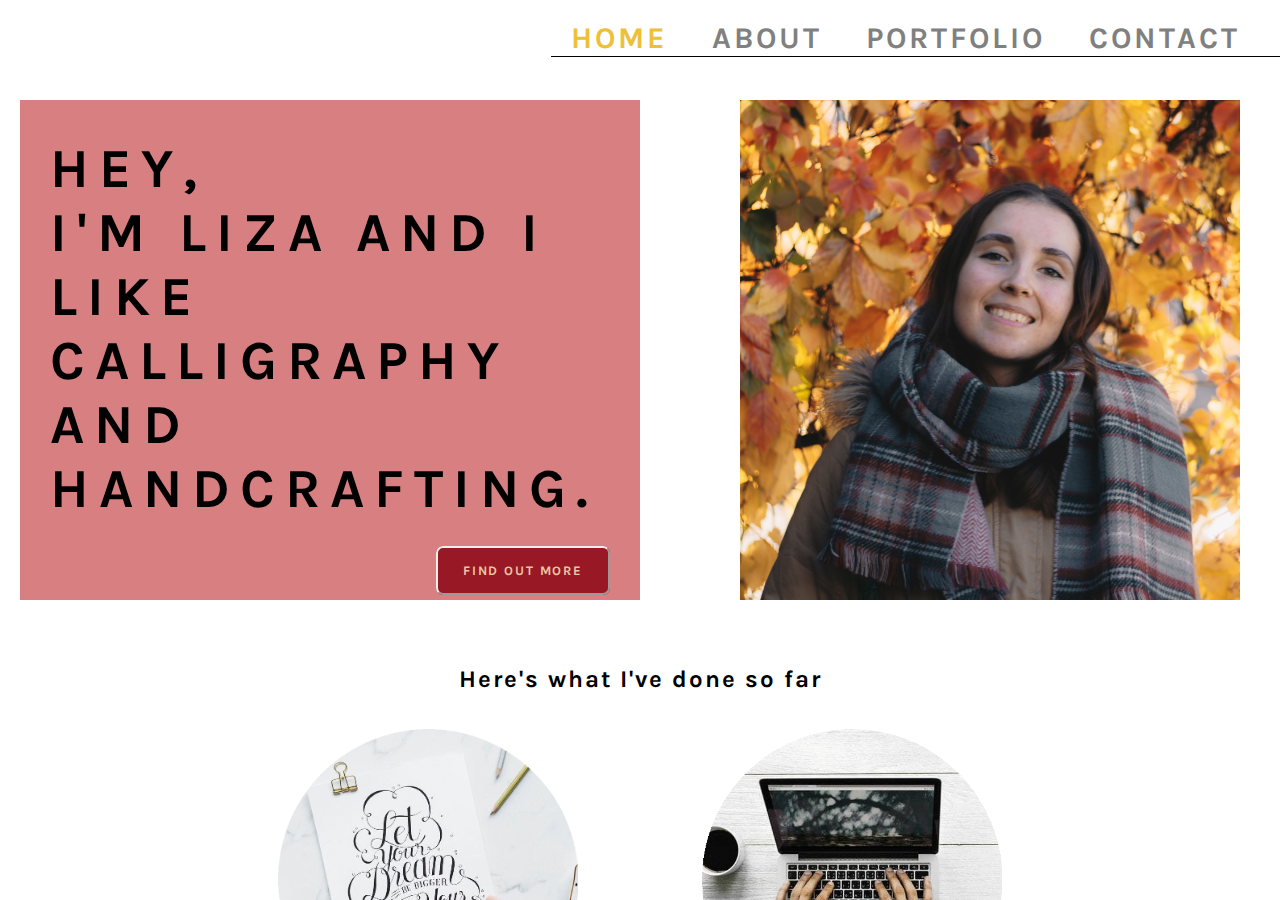
<file: index.html>
<!Doctype html>
<html>
	<head>
		<title>My website</title>
		<link rel="stylesheet" type="text/css" href="main.css">
		<link href="https://fonts.googleapis.com/css?family=Karla" rel="stylesheet">
		/*Photo by rawpixel on Unsplash*/
	</head> 
	<body>
		<div id="container">
			<header>
				<nav> 
					<ul>
					  <li><a href="index.html" class="active">Home</a></li>
					  <li><a href="about.html" >About</a></li>
					  <li><a href="portfolio.html" >Portfolio</a></li>
					  <li><a href="contact.html">Contact</a></li>
					</ul>
				</nav>
			</header>
			<main>
				<div id="main-top">
					<div id="top-left">
						<h1> Hey, <br>I'm Liza and I like calligraphy and handcrafting.</h1>
						<div id="call-main">
						<a href="about.html" id="call-home"> Find out more </a>
						</div>
					</div>
					<div id="top-right">
						<img src="picture.jpeg" alt="my photo" class="home-pic">
					</div>
				</div>
				<div class="spacer" style="height: 60px"></div> 
				<div id="main-bottom">
					<h2> Here's what I've done so far</h2>
					<figure id="projects-pic">
						<a  href="portfolio.html"><img src="2.gif"></a>  
						<figcaption>My projects</figcaption>
					</figure>
					<figure id="blog-pic">
						<a href="https://www.pinterest.com/lmateshuk/" target="_blank"><img src="1.gif"></a>
						<figcaption>My blog</figcaption>
					</figure>
				</div>
			</main>
			<footer>
				<p> &copy; Yelyzaveta Mateshuk 2019. </p>
			</footer>
			
		</div>
	</body>
</html>
</file>
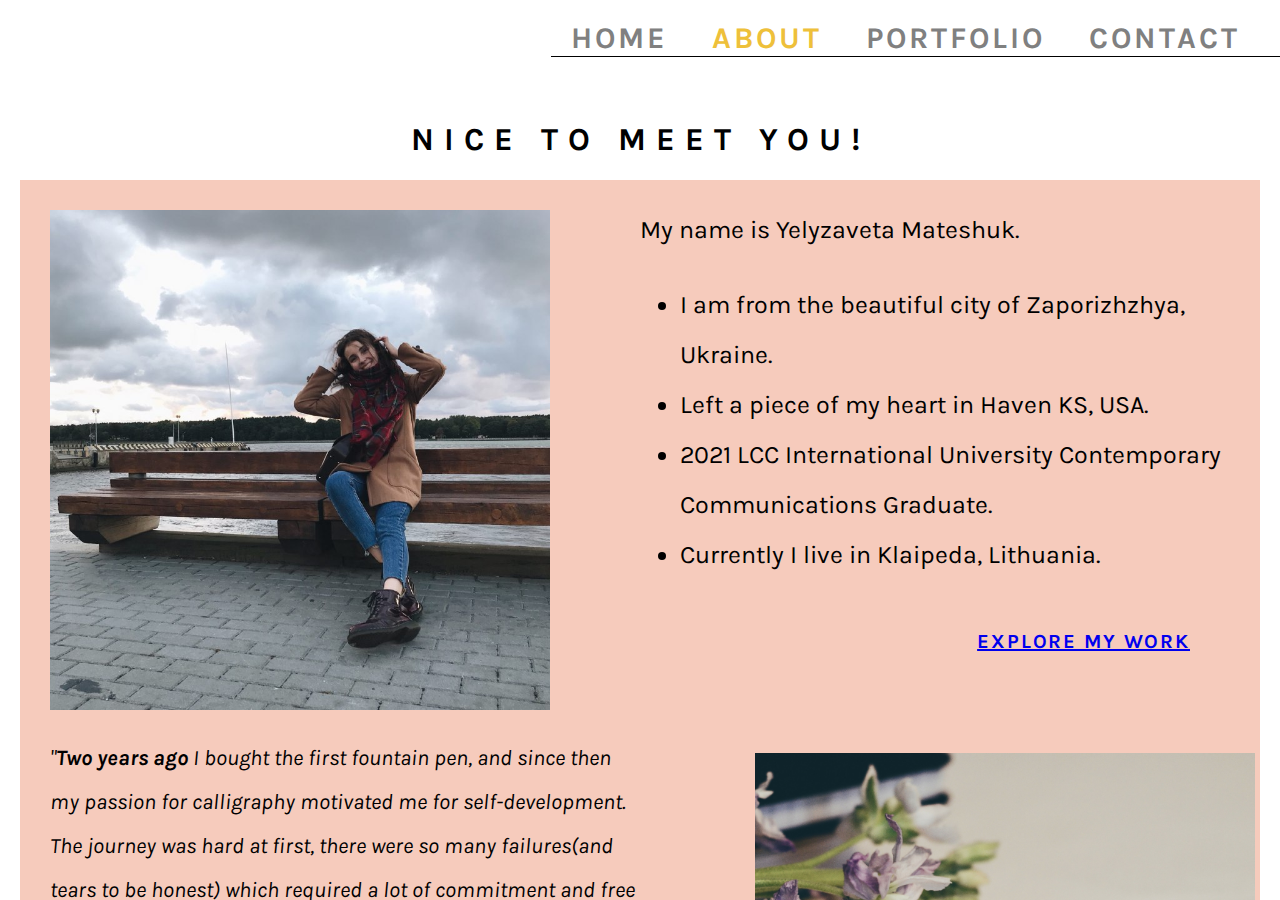
<file: about.html>
<!Doctype html>
<html>
	<head>
		<title>My website</title>
		<link rel="stylesheet" type="text/css" href="main.css">
		<link href="https://fonts.googleapis.com/css?family=Karla" rel="stylesheet">
	</head> 
	<body>
		<div id="container">
			<header>
				<nav> 
					<ul>
					  <li><a href="index.html" >Home</a></li>
					  <li><a href="about.html" class="active">About</a></li>
					  <li><a href="portfolio.html" >Portfolio</a></li>
					  <li><a href="contact.html" >Contact</a></li>
					</ul>
				</nav>
			</header>
			<main>
				<div id="wrapper">
					<h1> Nice to meet you!</h1>
					<div id="top-left-ab">
						<img src="about.jpg" alt="My photo" id="abt-pic1">
						<p> "<b>Two years ago</b> I bought the first fountain pen, and since then my passion for calligraphy motivated me for self-development. The journey was hard at first, there were so many failures(and tears to be honest) which required a lot of commitment and free time. However, I never stopped trying and it lead me to success. Consistency and pratice are the two main advices I give to people who want to become better at any sort of creative artwork. 
						<br><b>Nowadays</b> calligraphy and handcrafting are not only enjoyable and calming hobbies, but also my work. It has always been my dream to love what I do, and I can totally say that I'm living it." </p>
					</div>
					<div id="top-right-ab">
						<p> My name is Yelyzaveta Mateshuk. </p>
						<ul> <li> I am from the beautiful city of Zaporizhzhya, Ukraine.</li>
						<li> Left a piece of my heart in Haven KS, USA.</li>
						<li> 2021 LCC International University Contemporary Communications Graduate. </li>
						<li>Currently I live in Klaipeda, Lithuania.</li>
						</ul>
						<div id="call-abt">
						<a href="portfolio.html"> Explore my work </a>
						</div>
						<img src="pen.jpg" alt="fountain pen" id="abt-pic2">
					</div>
				</div>
			</main>
			<footer>
				<p> &copy; Yelyzaveta Mateshuk 2019. </p>
			</footer>
		</div>
	</body>
<html>
</file>
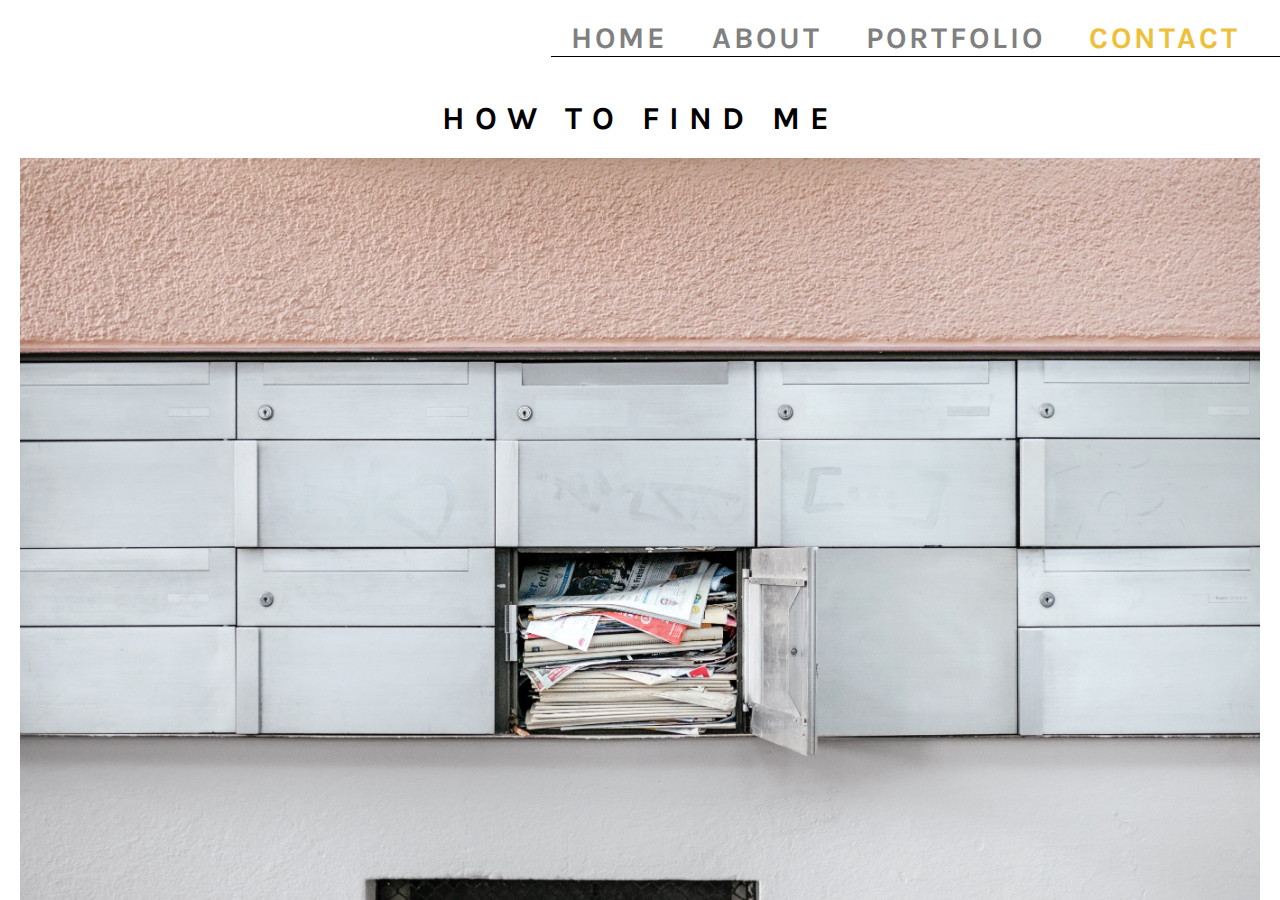
<file: contact.html>
<!Doctype html>
<html>
	<head>
		<title>My website</title>
		<link rel="stylesheet" type="text/css" href="main.css">
		<link href="https://fonts.googleapis.com/css?family=Karla" rel="stylesheet">
	</head> 
	<body>
		<div id="container">
			<header>
				<nav> 
					<ul>
					  <li><a href="index.html"  >Home</a></li>
					  <li><a href="about.html" >About</a></li>
					  <li><a href="portfolio.html" >Portfolio</a></li>
					  <li><a href="contact.html" class="active">Contact</a></li>
					</ul>
				</nav>
			</header>
			<main>
			<div>
				<h1>How to find me</h1>
				<img src="contact.jpg" class="contact-pic">
			</div>
			<div id="main-top" >
					<div id="top-left-con">
						<p><img src="ad-icon.svg" class="icon"><a href="https://goo.gl/maps/jxSggbmTnRB2" target="_blank"> Kretingos g. 36, Klaipeda, Lithuania 92307</a></p>
						<p><img src="ph-icon.svg" class="icon"> +37063975221</p>
						<p><img src="mail-icon.svg" class="icon"> ymatesh17@students.lcc.lt</p>
						<p> <img src="skype-icon.svg" class="icon"> elizaveta.mateshuk </p>
						<p><img src="fb-icon.svg" class="icon"><a href="https://www.facebook.com/lizosome" target="_blank"> Yelyzaveta Mateshuk</a></p>
						<p><img src="pin-icon.svg" class="icon"><a href="https://www.pinterest.com/lmateshuk/" target="_blank"> Yelyzaveta Mateshuk</a></p>
						
						
					</div>
					<div id="top-right-con">
						
						<div class="contact-form">
						  <form  method="post">

							
							<input type="text" id="fname" name="name" placeholder="Name" >

							
							<input type="text" id="lname" name="e-mail" placeholder="Email">

							
							<textarea id="subject" name="subject" placeholder="Message" style="height:200px"></textarea>

							<input type="submit" value="Send">

						  </form>
						</div>
					</div>
			</div>
			</main>
			
			<footer>
				<p> &copy; Yelyzaveta Mateshuk 2019. </p>
			</footer>
		</div>
	</body>
</html>
</file>
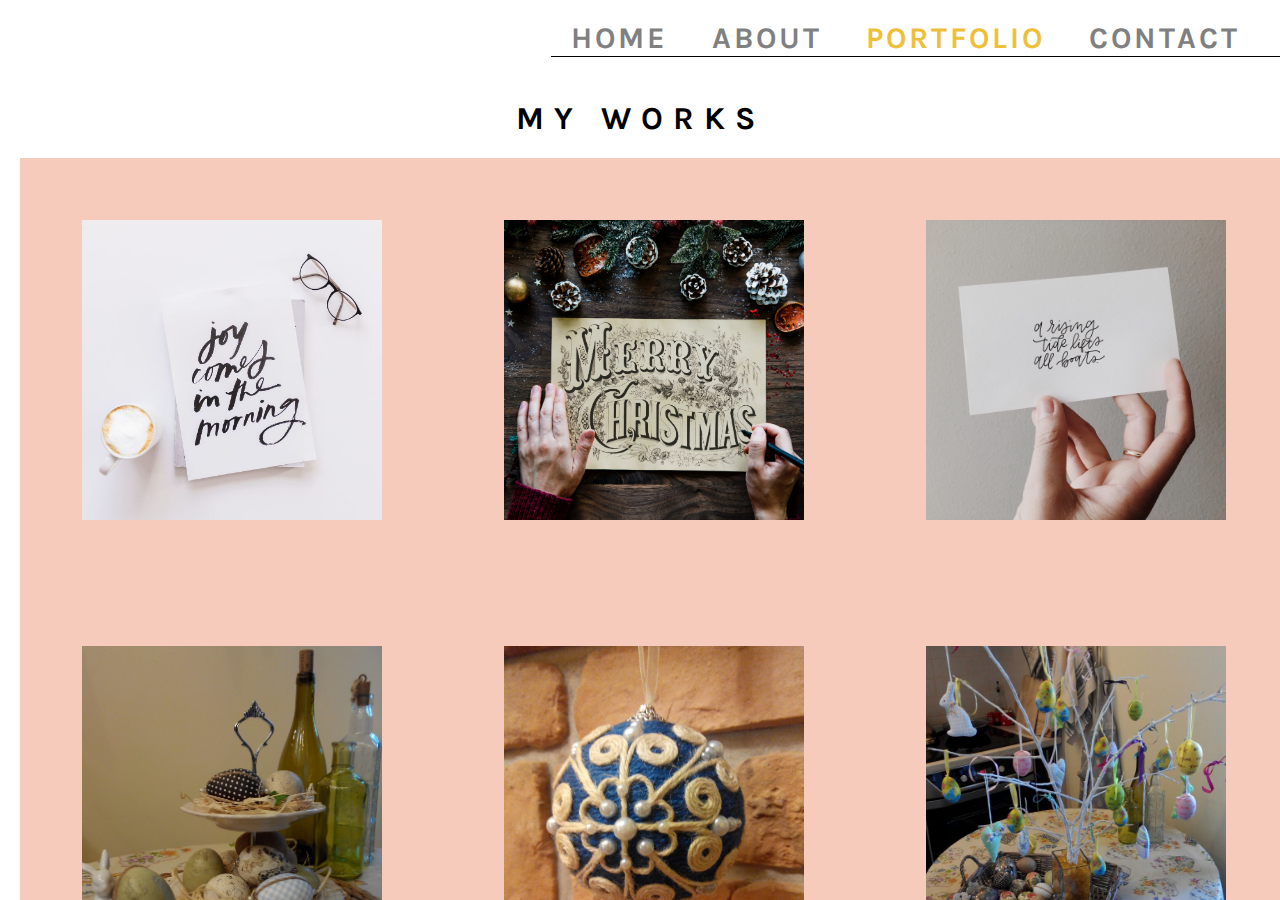
<file: portfolio.html>
<!Doctype html>
<html>
	<head>
		<title>My website</title>
		<link rel="stylesheet" type="text/css" href="main.css">
		<link href="https://fonts.googleapis.com/css?family=Karla" rel="stylesheet">
	</head> 
	<body>
		<div id="container">
			<header>
				<nav> 
					<ul>
					  <li><a href="index.html"  >Home</a></li>
					  <li><a href="about.html" >About</a></li>
					  <li><a href="portfolio.html" class="active">Portfolio</a></li>
					  <li><a href="contact.html" >Contact</a></li>
					</ul>
				</nav>
			</header>
			<main> 
			<div><h1>My works</h1></div>
			<div><table id="pictures-port">
					<tr>
						<td><img src="port1.jpg" class="zoom"></td>
						<td><img src="port2.jpg" class="zoom"></td>
						<td><img src="port3.jpg" class="zoom"></td>
					</tr>
					<tr>
						<td><img src="port4.jpg" class="zoom"></td>
						<td><img src="port5.jpg" class="zoom"></td>
						<td><img src="port6.jpg" class="zoom"></td>
					</tr>
				</table>
				</div>
				<div id="call-port">
						<h3> Enjoyed my work? Want to collaborate? 
						<br> Contact me <a href="contact.html">HERE</a> to get all your questions answered.</h3>
					</div>
			</main>
			<footer>
				<p> &copy; Yelyzaveta Mateshuk 2019. </p>
			</footer>
				
		</div>
	</body>
</html>
</file>
<file: main.css>
body {
			
			margin: 0;
			font-family: 'Karla', sans-serif;
			background-color: white;
		}
		#container {
			background-color: white;
			margin: 0 auto;
			width: 100%;
			height: 100%;
			position: absolute;
			top: 0;
			left: 0;
			overflow: auto;
			margin-right: 30px;
		}
		
		
		nav ul {
			  list-style-type: none;
			  margin: 0;
			  padding: 0;
			  padding-right: 20px;
			  float: right;
			  margin-bottom: 20px;
			  margin-top: 20px;
			  margin-left: 200px;
			  border-bottom: 1px solid black;
			  position: relative;
			  
			}
		nav li {
				  display: inline;
				  
				}
		nav li a {
			padding: 20px;
			text-decoration: none; 
			font-size: 30px;
			font-weight: bold;
			text-transform: uppercase;
			color: grey;
			letter-spacing:3px;
			
			
		}
		nav li a.active {
			color: #eec03a;
		}
		a:hover {
			color: #ecc5a2;
		}

		main {
			padding-left: 20px;
			padding-right: 20px; 
			margin-top: 100px;
			
			
		}
		h1 {
			text-align: center; 
			text-transform: uppercase;
			letter-spacing: 10px;
		}
		#main-top {
		
			height: 445px;			
		}
		#top-left{
			float: left;
			display: inline;
			width: 50%; 
			text-align: left;
			height: 500px;
			background-color: #d88081;
			
		}
		#top-left-con {
			float: left;
			display: inline;
			width: 50%; 
			text-align: left;
			height: 440px;
			background-color:#f6cbbc;
		}
		#top-right-con {
			float: right;
			width: 50%;  
			display: inline;
			height: 440px;
		}
		#top-left-con p{
			font-size: 20px;
			line-height: 2;
			margin-left: 20px;
			
		}
		#top-left-con a:hover {
			color: #981826;
		}
		#top-left-con a {
			color: grey;
		}
		.bold {
			font-weight: bold;
			text-transform: uppercase;
		}
		#top-left h1 {
			font-size: 55px;
			padding-left: 30px;
			text-align: left;
		}
		#call-main {
			margin-bottom: 50px;
			margin-right: 30px;
			float: right; 
		}
		#call-home {
			white-space: nowrap;
			background-color: #981826;
			color: #ecc5a2;
			text-decoration: none;
			border-radius: 7px;
			border-style: outset;
			line-height: 25px;
			border-width: 2px;
			text-transform: uppercase;
			    font-size: 13px;
				font-weight: 700;
				letter-spacing: 1.86px;
				  padding: 15px 25px; 
		}
		#call-home:hover {
			background: lightblue;
			color: grey;
			border-style: inset;
			border-color: lightsteelblue;
			cursor: pointer;
		}
		#top-right{
			float: right;
			width: 50%;  
			display: inline;
		}
		
		
		.home-pic {
			width: 500px;
			padding-left: 100px; 
		}
		#main-bottom {
			display: inline-block;
			margin-top: 40px;
			margin-bottom: 40px;
			width: 100%;
			text-align: center;
			
		} 
		#main-bottom a:hover {
			opacity: 0.5;
		}
		#main-bottom img {
			width: 300px;
			height: 300px;
			/*display: inline-block;*/
		}
		#main-bottom h2 {
			text-align: center;
			letter-spacing: 2.0px;
			
			
		}
		figure {
			display: inline-block; 
			 
			
		}
		figcaption {
				margin: 10px 0 0 0;
				font-variant: small-caps;
				font-weight: bold;
				color: grey;
				font-size: 25px;
			}
		#projects-pic {
			
			margin-right: 60px;
		}
		#blog-pic {
			margin-left: 60px; 
		}
		#box {
			background-color: #f6cbbc;
		}
		table{
			width: 100%;
			 background-color: #f6cbbc;
		}
		td{
			padding: 10px;
		}
		#pictures-port img{
			width: 300px;
			height: 300px;
		}
		.zoom {
		  padding: 50px;
		  transition: transform .2s; /* Animation */
		  width: 200px;
		  height: 200px;
		  margin: 0 auto;
		}

		.zoom:hover {
		  transform: scale(1.5); /* (150% zoom - Note: if the zoom is too large, it will go outside of the viewport) */
		}
		#call-port {
			margin-top: 20px;
			text-align: center;
			line-height: 1.5;
			font-size: 25px;
			letter-spacing: 1.5px;
		}
		#call-port a{
			color: grey;
		}
		#call-port a:hover {
			color: #ecc5a2;
		}
		footer {
			text-align: center;
			font-weight: bold;
			font-size: 8px;
			padding-top: 2px;
			padding-bottom:2px;
			background-color: #d88081;
		
			
		}
	
		input[type=text], select, textarea {
		  width: 100%; /* Full width */
		  padding: 12px; /* Some padding */  
		  border: 1px solid #ccc; /* Gray border */
		   /* Rounded borders */
		  box-sizing: border-box; /* Make sure that padding and width stays in place */
		  margin-top: 6px; /* Add a top margin */
		  margin-bottom: 16px; /* Bottom margin */
		  resize: vertical;		  /* Allow the user to vertically resize the textarea (not horizontally) */
		  color: black !important;
		}

		/* Style the submit button with a specific background color etc */
		input[type=submit] {
		  background-color: #981826;
		  color: black;
		  padding: 12px 20px;
		  border: none;
		  border-radius: 4px;
		  cursor: pointer;
		}

		/* When moving the mouse over the submit button, add a darker green color */
		input[type=submit]:hover {
		  background-color: lightblue;
		  color: grey;
		}

		/* Add a background color and some padding around the form */
		.contact-form {
		  
		  background-color: #ecc5a2;
		  padding: 20px;
		}
		.contact-form input, textarea {
			color: rgba(255,255,255,1);
			text-transform: uppercase;
			line-height: 1.8;
			letter-spacing: 0.2em;
			font-size: 10px;
			text-align: left;
			font-family: 'Futura Bold';
			font-weight: 700;
			font-style: normal;
		}
		
		.contact-pic {
			width: 100%;
		}
		.icon {
			width: 30px;
			display: inline;
			position: relative;
			top: 8px;
			
		}
		/*About Page*/
		#wrapper {
			display: inline-block;
		}
		#top-left-ab {
			float: left;
			display: inline;
			width: 50%; 
			text-align: left;
			
			background-color: #f6cbbc;
		}
		#abt-pic1 {
			width: 500px;
			margin-left: 30px;	
			margin-top: 30px;
		}
		#abt-pic2 {
			width: 500px;
			margin-left: 115px;	
			margin-bottom: 29px;
		}
		#top-right-ab {
			float: right;
			display: inline;
			width: 50%; 
			text-align: left;
			
			background-color: #f6cbbc;
		}
		#top-left-ab  p {
			font-size: 22px;
			text-align: left;
			line-height: 2;
			margin-left: 30px;
			font-style: italic;
		}
		#top-right-ab  p {
			font-size: 25px;
			text-align: left;
			line-height: 2;
		}
		#top-right-ab  li {
			font-size: 25px;
			text-align: left;
			line-height: 2;
		}
		#top-right-ab ul{
		margin-bottom: 50px;
		margin-right: 20px;
		}
		#call-abt {
			text-align: right;
			font-size: 20px;
			font-weight: 700;
			letter-spacing: 1.86px;
			margin-right: 70px;
			margin-bottom: 100px;
			text-transform: uppercase;
		}
		#call-abt a:hover{
			color: #981826;
		}
</file>
